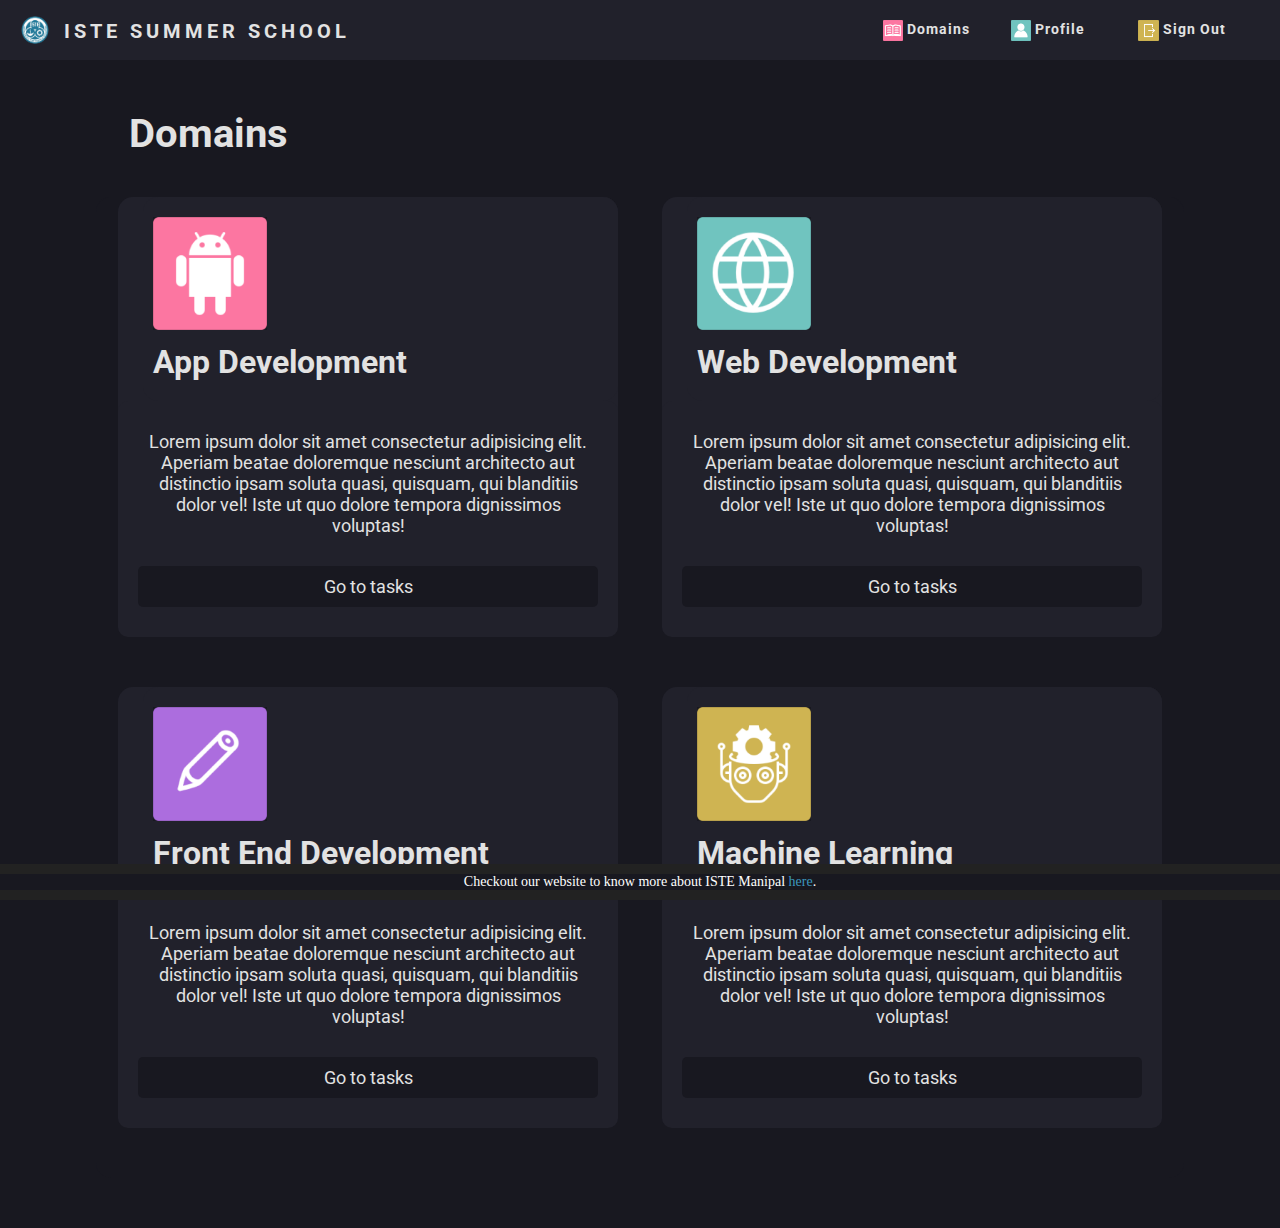
<file: index.html>
<!DOCTYPE html>
<html lang='en'>
<head> 
    <meta charset="UTF-8">
    <meta name="viewport" content="width=device-width, intial-scale=1.0">
    <meta http-equiv="X-UA-Compatible" content="io-edge">
    <link rel="stylesheet" href="CSS/styles.css">
    <link rel="preconnect" href="https://fonts.gstatic.com"> 
    <link href="https://fonts.googleapis.com/css2?family=Roboto:wght@700&display=swap" rel="stylesheet">
    <title>ISTE Summer School</title>
</head>

<body>
    <nav>
        <div class="logo">
            <a href="index.html" style="text-decoration: none;">
            <img src="Images/iste.png" style="width: 5%; height: 5%; float: left; background: #21212b;">
            </a>
            <h4> ISTE Summer School</h4>
        </div>
        <ul class="nav-links">
            <li>
                <img src="Images/d.png" style="width:16%; height:100%; display: inline-flex; background: #21212b; vertical-align: middle;">
                <a href="#">Domains</a>
            </li>
            <li>
                <img src="Images/p.png" style="width:16%; height:100%; display: inline-flex; background: #21212b; vertical-align: middle;">
                <a href="#">Profile</a>
            </li>
            <li>
                <img src="Images/s.png" style="width:16%; height:100%; display: inline-flex; background: #21212b; vertical-align: middle;">
                <a href="#">Sign Out</a>
            </li>
        </ul>
        <div class="burger">
            <div class="line1"></div>
            <div class="line2"></div>
            <div class="line3"></div>
        </div>
    </nav>
    <div class="container">
        <div class="heading">
            <h1>Domains</h1>
        </div>
        <div class="row">
            <div class="card">
                <div class="card-header">
                    <img src="Images/a.png" style="width: 25%; height: 25%;">
                    <h1>App Development</h1>
                </div>
                <div class="card-body">
                    <p>Lorem ipsum dolor sit amet consectetur adipisicing elit. Aperiam beatae doloremque nesciunt architecto aut distinctio ipsam soluta quasi, quisquam, qui blanditiis dolor vel! Iste ut quo dolore tempora dignissimos voluptas!</p>
                <a href="appdev.html" class="btn">Go to tasks</a>
                </div>
            </div>
            <div class="card">
                <div class="card-header">
                    <img src="Images/w.png" style="width: 25%; height: 25%;">
                    <h1>Web Development</h1>
                </div>
                <div class="card-body">
                    <p>Lorem ipsum dolor sit amet consectetur adipisicing elit. Aperiam beatae doloremque nesciunt architecto aut distinctio ipsam soluta quasi, quisquam, qui blanditiis dolor vel! Iste ut quo dolore tempora dignissimos voluptas!</p>
                <a href="webdev.html" class="btn">Go to tasks</a>
                </div>
            </div>
            <div class="card">
                <div class="card-header">
                    <img src="Images/f.png" style="width: 25%; height: 25%;">
                    <h1>Front End Development</h1>
                </div>
                <div class="card-body">
                    <p>Lorem ipsum dolor sit amet consectetur adipisicing elit. Aperiam beatae doloremque nesciunt architecto aut distinctio ipsam soluta quasi, quisquam, qui blanditiis dolor vel! Iste ut quo dolore tempora dignissimos voluptas!</p>
                <a href="frontend.html" class="btn">Go to tasks</a>
                </div>
            </div>
            <div class="card">
                <div class="card-header">
                    <img src="Images/m.png" style="width: 25%; height: 25%;">
                    <h1>Machine Learning</h1>
                </div>
                <div class="card-body">
                <p>Lorem ipsum dolor sit amet consectetur adipisicing elit. Aperiam beatae doloremque nesciunt architecto aut distinctio ipsam soluta quasi, quisquam, qui blanditiis dolor vel! Iste ut quo dolore tempora dignissimos voluptas!</p>
                <a href="machinelearning.html" class="btn">Go to tasks</a>
                </div>
            </div>
        </div>
    </div>
    <footer>
        <p>
          Checkout our website to know more about ISTE Manipal <i class="fa fa-heart"></i> 
          <a target="_blank" href="https://istemanipal.com"></a>
          <!-- Indian Society of Technical Education -->
          <a target="_blank" href="https://istemanipal.com">here</a>.
        </p>
      </footer>
</body>
<script src="script.js">
</script>
</html>
</file>
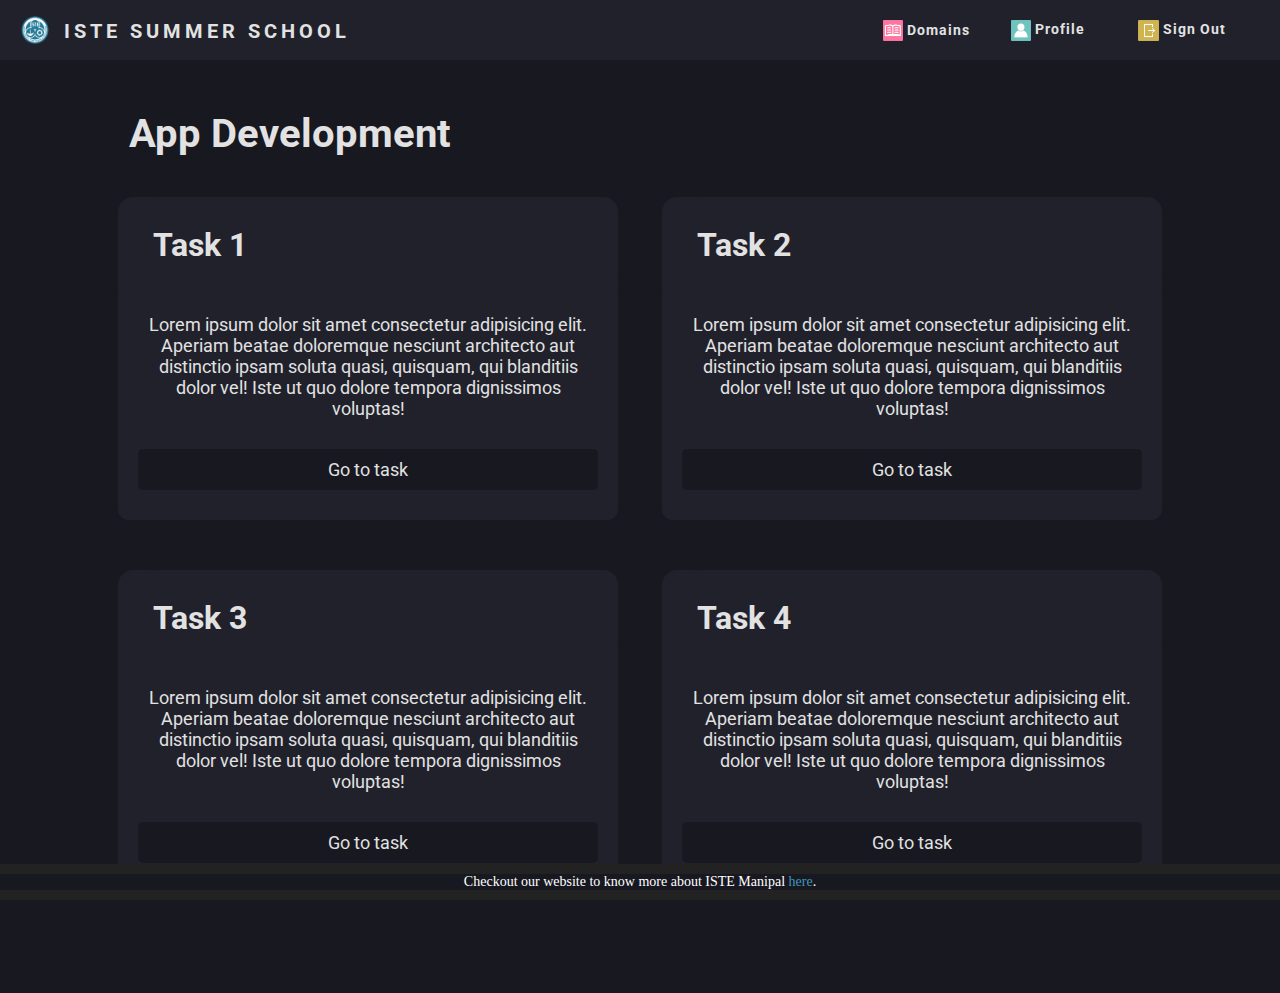
<file: appdev.html>
<!DOCTYPE html>
<html lang='en'>
<head> 
    <meta charset="UTF-8">
    <meta name="viewport" content="width=device-width, intial-scale=1.0">
    <meta http-equiv="X-UA-Compatible" content="io-edge">
    <link rel="stylesheet" href="CSS/styles.css">
    <link rel="preconnect" href="https://fonts.gstatic.com"> 
    <link href="https://fonts.googleapis.com/css2?family=Roboto:wght@700&display=swap" rel="stylesheet">
    <title>ISTE Summer School||App Development</title>
</head>

<body>
    <nav>
        <div class="logo">
            <img src="Images/iste.png" style="width: 5%; height: 5%; float: left; background: #21212b;">
            <h4>ISTE Summer School</h4>
        </div>
        <ul class="nav-links">
            <li>
                <img src="Images/d.png" style="width:16%; height:100%; display: inline-flex; background: #21212b; vertical-align: middle;">
                <a href="#" class="options">Domains</a>
            </li>
            <li>
                <img src="Images/p.png" style="width:16%; height:100%; display: inline-flex; background: #21212b; vertical-align: middle;">
                <a href="#">Profile</a>
            </li>
            <li>
                <img src="Images/s.png" style="width:16%; height:100%; display: inline-flex; background: #21212b; vertical-align: middle;">
                <a href="#">Sign Out</a>
            </li>
        </ul>
        <div class="burger">
            <div class="line1"></div>
            <div class="line2"></div>
            <div class="line3"></div>
        </div>
    </nav>
    <div class="container">
        <div class="heading">
            <h1>App Development</h1>
        </div>
        <div class="rows">
            <div class="card">
                <div class="card-header">
                    <h1>Task 1</h1>
                </div>
                <div class="card-body">
                    <p>Lorem ipsum dolor sit amet consectetur adipisicing elit. Aperiam beatae doloremque nesciunt architecto aut distinctio ipsam soluta quasi, quisquam, qui blanditiis dolor vel! Iste ut quo dolore tempora dignissimos voluptas!</p>
                <a href="task.html" class="btn">Go to task</a>
                </div>
            </div>
            <div class="card">
                <div class="card-header">
                    <h1>Task 2</h1>
                </div>
                <div class="card-body">
                    <p>Lorem ipsum dolor sit amet consectetur adipisicing elit. Aperiam beatae doloremque nesciunt architecto aut distinctio ipsam soluta quasi, quisquam, qui blanditiis dolor vel! Iste ut quo dolore tempora dignissimos voluptas!</p>
                <a href="task.html" class="btn">Go to task</a>
                </div>
            </div>
            <div class="card">
                <div class="card-header">
                    <h1>Task 3</h1>
                </div>
                <div class="card-body">
                    <p>Lorem ipsum dolor sit amet consectetur adipisicing elit. Aperiam beatae doloremque nesciunt architecto aut distinctio ipsam soluta quasi, quisquam, qui blanditiis dolor vel! Iste ut quo dolore tempora dignissimos voluptas!</p>
                <a href="task.html" class="btn">Go to task</a>
                </div>
            </div>
            <div class="card">
                <div class="card-header">
                    <h1>Task 4</h1>
                </div>
                <div class="card-body">
                <p>Lorem ipsum dolor sit amet consectetur adipisicing elit. Aperiam beatae doloremque nesciunt architecto aut distinctio ipsam soluta quasi, quisquam, qui blanditiis dolor vel! Iste ut quo dolore tempora dignissimos voluptas!</p>
                <a href="task.html" class="btn">Go to task</a>
                </div>
            </div>
        </div>
    </div>
    <footer>
        <p>
          Checkout our website to know more about ISTE Manipal <i class="fa fa-heart"></i> 
          <a target="_blank" href="https://istemanipal.com"></a>
          <!-- Indian Society of Technical Education -->
          <a target="_blank" href="https://istemanipal.com">here</a>.
        </p>
      </footer>
</body>
<script src="script.js">
</script>
</html>
</file>
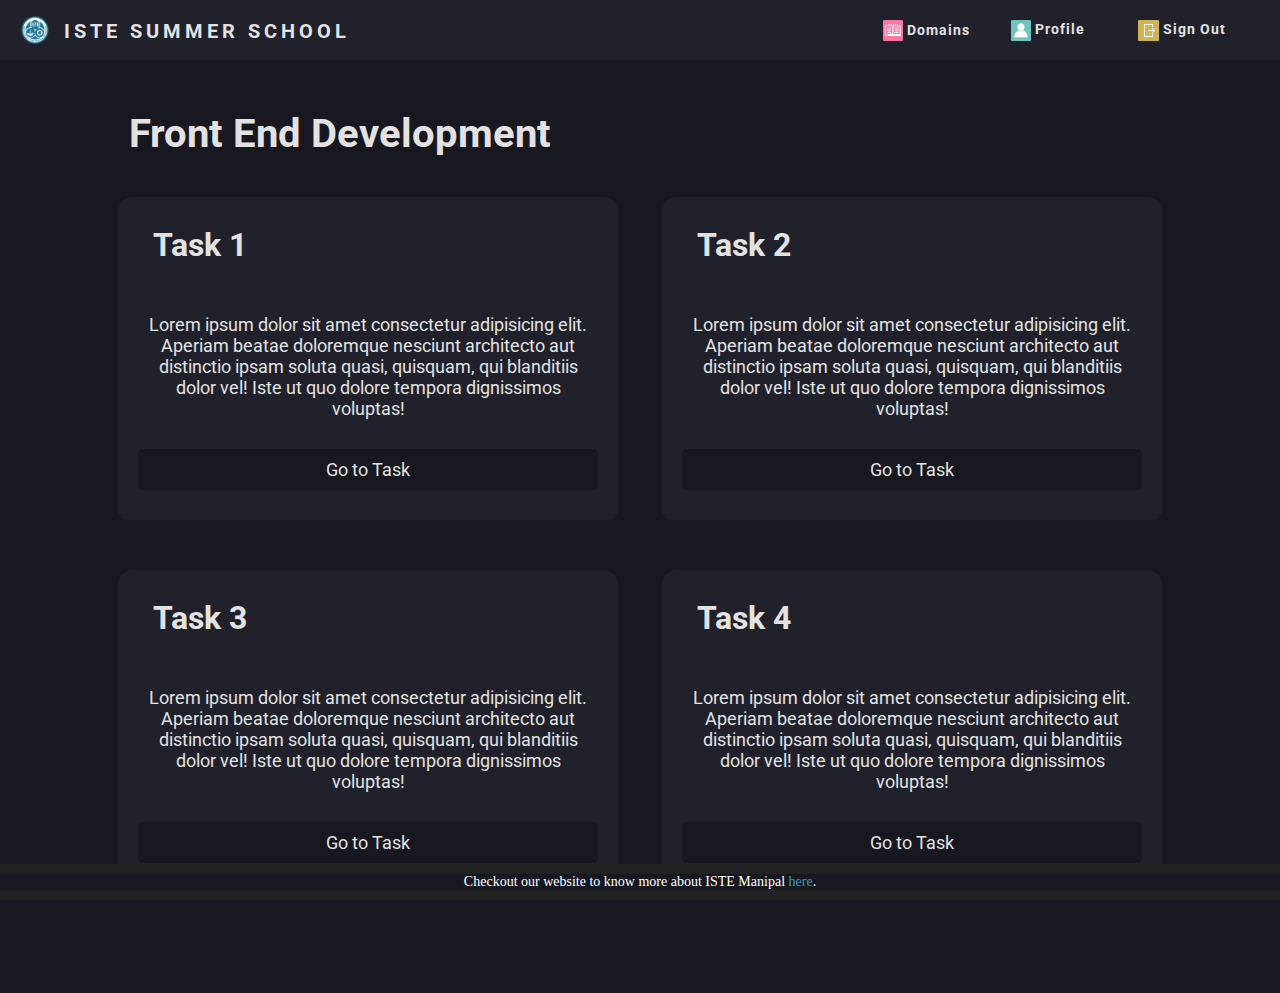
<file: frontend.html>
<!DOCTYPE html>
<html lang='en'>
<head> 
    <meta charset="UTF-8">
    <meta name="viewport" content="width=device-width, intial-scale=1.0">
    <meta http-equiv="X-UA-Compatible" content="io-edge">
    <link rel="stylesheet" href="CSS/styles.css">
    <link rel="preconnect" href="https://fonts.gstatic.com"> 
    <link href="https://fonts.googleapis.com/css2?family=Roboto:wght@700&display=swap" rel="stylesheet">
    <title>ISTE Summer School||Front End Development</title>
</head>

<body>
    <nav>
        <div class="logo">
            <img src="Images/iste.png" style="width: 5%; height: 5%; float: left; background: #21212b;">
            <h4>ISTE Summer School</h4>
        </div>
        <ul class="nav-links">
            <li>
                <img src="Images/d.png" style="width:16%; height:100%; display: inline-flex; background: #21212b; vertical-align: middle;">
                <a href="#" class="options">Domains</a>
            </li>
            <li>
                <img src="Images/p.png" style="width:16%; height:100%; display: inline-flex; background: #21212b; vertical-align: middle;">
                <a href="#">Profile</a>
            </li>
            <li>
                <img src="Images/s.png" style="width:16%; height:100%; display: inline-flex; background: #21212b; vertical-align: middle;">
                <a href="#">Sign Out</a>
            </li>
        </ul>
        <div class="burger">
            <div class="line1"></div>
            <div class="line2"></div>
            <div class="line3"></div>
        </div>
    </nav>
    <div class="container">
        <div class="heading">
            <h1>Front End Development</h1>
        </div>
        <div class="rows">
            <div class="card">
                <div class="card-header">
                    <h1>Task 1</h1>
                </div>
                <div class="card-body">
                    <p>Lorem ipsum dolor sit amet consectetur adipisicing elit. Aperiam beatae doloremque nesciunt architecto aut distinctio ipsam soluta quasi, quisquam, qui blanditiis dolor vel! Iste ut quo dolore tempora dignissimos voluptas!</p>
                <a href="#" class="btn">Go to Task</a>
                </div>
            </div>
            <div class="card">
                <div class="card-header">
                    <h1>Task 2</h1>
                </div>
                <div class="card-body">
                    <p>Lorem ipsum dolor sit amet consectetur adipisicing elit. Aperiam beatae doloremque nesciunt architecto aut distinctio ipsam soluta quasi, quisquam, qui blanditiis dolor vel! Iste ut quo dolore tempora dignissimos voluptas!</p>
                <a href="#" class="btn">Go to Task</a>
                </div>
            </div>
            <div class="card">
                <div class="card-header">
                    <h1>Task 3</h1>
                </div>
                <div class="card-body">
                    <p>Lorem ipsum dolor sit amet consectetur adipisicing elit. Aperiam beatae doloremque nesciunt architecto aut distinctio ipsam soluta quasi, quisquam, qui blanditiis dolor vel! Iste ut quo dolore tempora dignissimos voluptas!</p>
                <a href="#" class="btn">Go to Task</a>
                </div>
            </div>
            <div class="card">
                <div class="card-header">
                    <h1>Task 4</h1>
                </div>
                <div class="card-body">
                <p>Lorem ipsum dolor sit amet consectetur adipisicing elit. Aperiam beatae doloremque nesciunt architecto aut distinctio ipsam soluta quasi, quisquam, qui blanditiis dolor vel! Iste ut quo dolore tempora dignissimos voluptas!</p>
                <a href="#" class="btn">Go to Task</a>
                </div>
            </div>
        </div>
    </div>
    <footer>
        <p>
          Checkout our website to know more about ISTE Manipal <i class="fa fa-heart"></i> 
          <a target="_blank" href="https://istemanipal.com"></a>
          <!-- Indian Society of Technical Education -->
          <a target="_blank" href="https://istemanipal.com">here</a>.
        </p>
      </footer>
</body>
<script src="script.js">
</script>
</html>
</file>
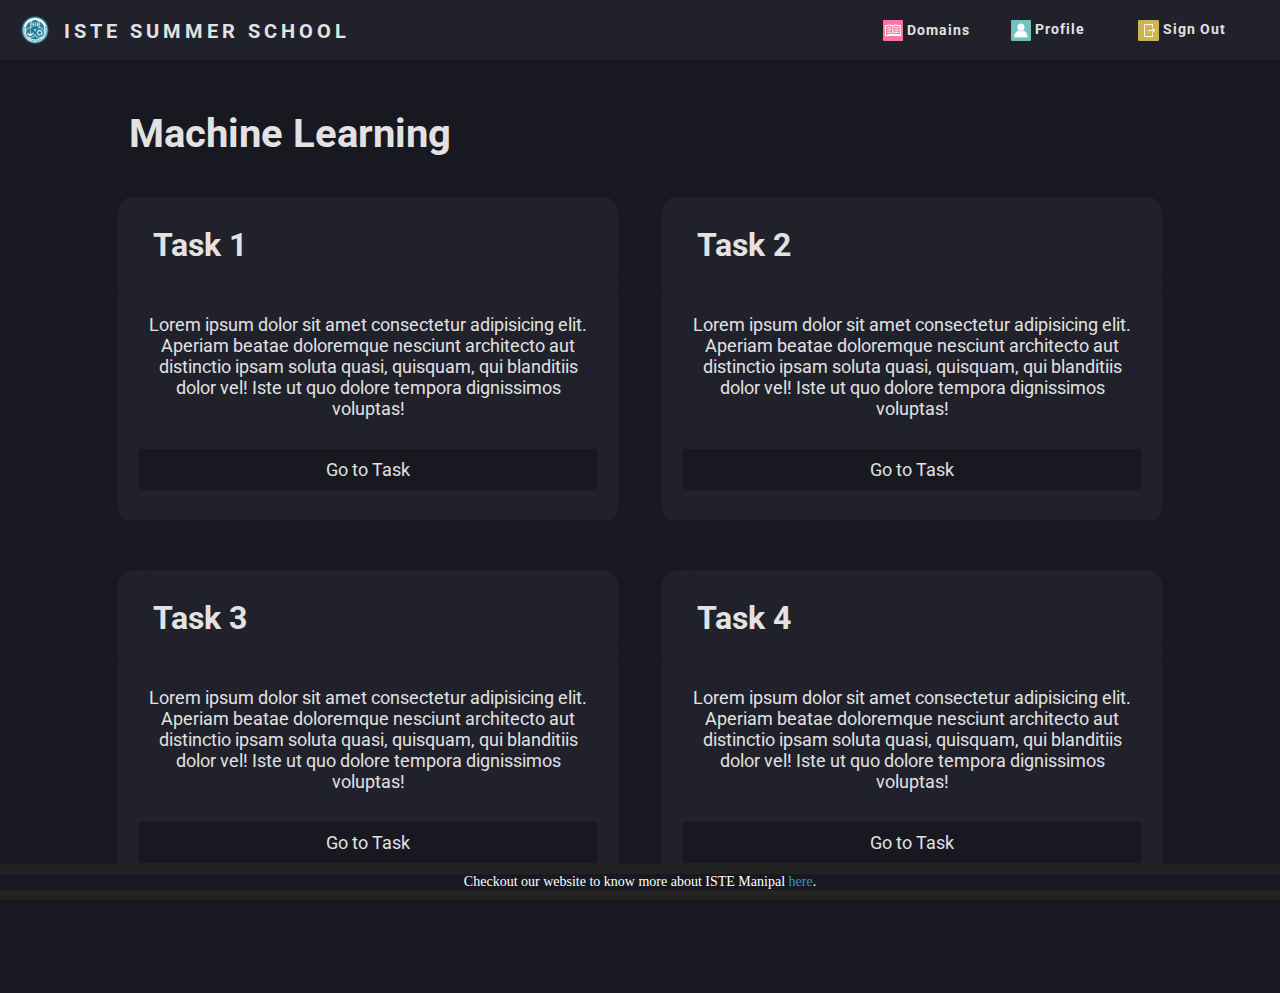
<file: machinelearning.html>
<!DOCTYPE html>
<html lang='en'>
<head> 
    <meta charset="UTF-8">
    <meta name="viewport" content="width=device-width, intial-scale=1.0">
    <meta http-equiv="X-UA-Compatible" content="io-edge">
    <link rel="stylesheet" href="CSS/styles.css">
    <link rel="preconnect" href="https://fonts.gstatic.com"> 
    <link href="https://fonts.googleapis.com/css2?family=Roboto:wght@700&display=swap" rel="stylesheet">
    <title>ISTE Summer School||Machine Learning</title>
</head>

<body>
    <nav>
        <div class="logo">
            <img src="Images/iste.png" style="width: 5%; height: 5%; float: left; background: #21212b;">
            <h4>ISTE Summer School</h4>
        </div>
        <ul class="nav-links">
            <li>
                <img src="Images/d.png" style="width:16%; height:100%; display: inline-flex; background: #21212b; vertical-align: middle;">
                <a href="index.html" class="options">Domains</a>
            </li>
            <li>
                <img src="Images/p.png" style="width:16%; height:100%; display: inline-flex; background: #21212b; vertical-align: middle;">
                <a href="profile_page.html">Profile</a>
            </li>
            <li>
                <img src="Images/s.png" style="width:16%; height:100%; display: inline-flex; background: #21212b; vertical-align: middle;">
                <a href="sign_in_page.html">Sign Out</a>
            </li>
        </ul>
        <div class="burger">
            <div class="line1"></div>
            <div class="line2"></div>
            <div class="line3"></div>
        </div>
    </nav>
    <div class="container">
        <div class="heading">
            <h1>Machine Learning</h1>
        </div>
        <div class="rows">
            <div class="card">
                <div class="card-header">
                    <h1>Task 1</h1>
                </div>
                <div class="card-body">
                    <p>Lorem ipsum dolor sit amet consectetur adipisicing elit. Aperiam beatae doloremque nesciunt architecto aut distinctio ipsam soluta quasi, quisquam, qui blanditiis dolor vel! Iste ut quo dolore tempora dignissimos voluptas!</p>
                <a href="#" class="btn">Go to Task</a>
                </div>
            </div>
            <div class="card">
                <div class="card-header">
                    <h1>Task 2</h1>
                </div>
                <div class="card-body">
                    <p>Lorem ipsum dolor sit amet consectetur adipisicing elit. Aperiam beatae doloremque nesciunt architecto aut distinctio ipsam soluta quasi, quisquam, qui blanditiis dolor vel! Iste ut quo dolore tempora dignissimos voluptas!</p>
                <a href="#" class="btn">Go to Task</a>
                </div>
            </div>
            <div class="card">
                <div class="card-header">
                    <h1>Task 3</h1>
                </div>
                <div class="card-body">
                    <p>Lorem ipsum dolor sit amet consectetur adipisicing elit. Aperiam beatae doloremque nesciunt architecto aut distinctio ipsam soluta quasi, quisquam, qui blanditiis dolor vel! Iste ut quo dolore tempora dignissimos voluptas!</p>
                <a href="#" class="btn">Go to Task</a>
                </div>
            </div>
            <div class="card">
                <div class="card-header">
                    <h1>Task 4</h1>
                </div>
                <div class="card-body">
                <p>Lorem ipsum dolor sit amet consectetur adipisicing elit. Aperiam beatae doloremque nesciunt architecto aut distinctio ipsam soluta quasi, quisquam, qui blanditiis dolor vel! Iste ut quo dolore tempora dignissimos voluptas!</p>
                <a href="#" class="btn">Go to Task</a>
                </div>
            </div>
        </div>
    </div>
    <footer>
        <p>
          Checkout our website to know more about ISTE Manipal <i class="fa fa-heart"></i> 
          <a target="_blank" href="https://istemanipal.com"></a>
          <!-- Indian Society of Technical Education -->
          <a target="_blank" href="https://istemanipal.com">here</a>.
        </p>
      </footer>
</body>
<script src="script.js">
</script>
</html>
</file>
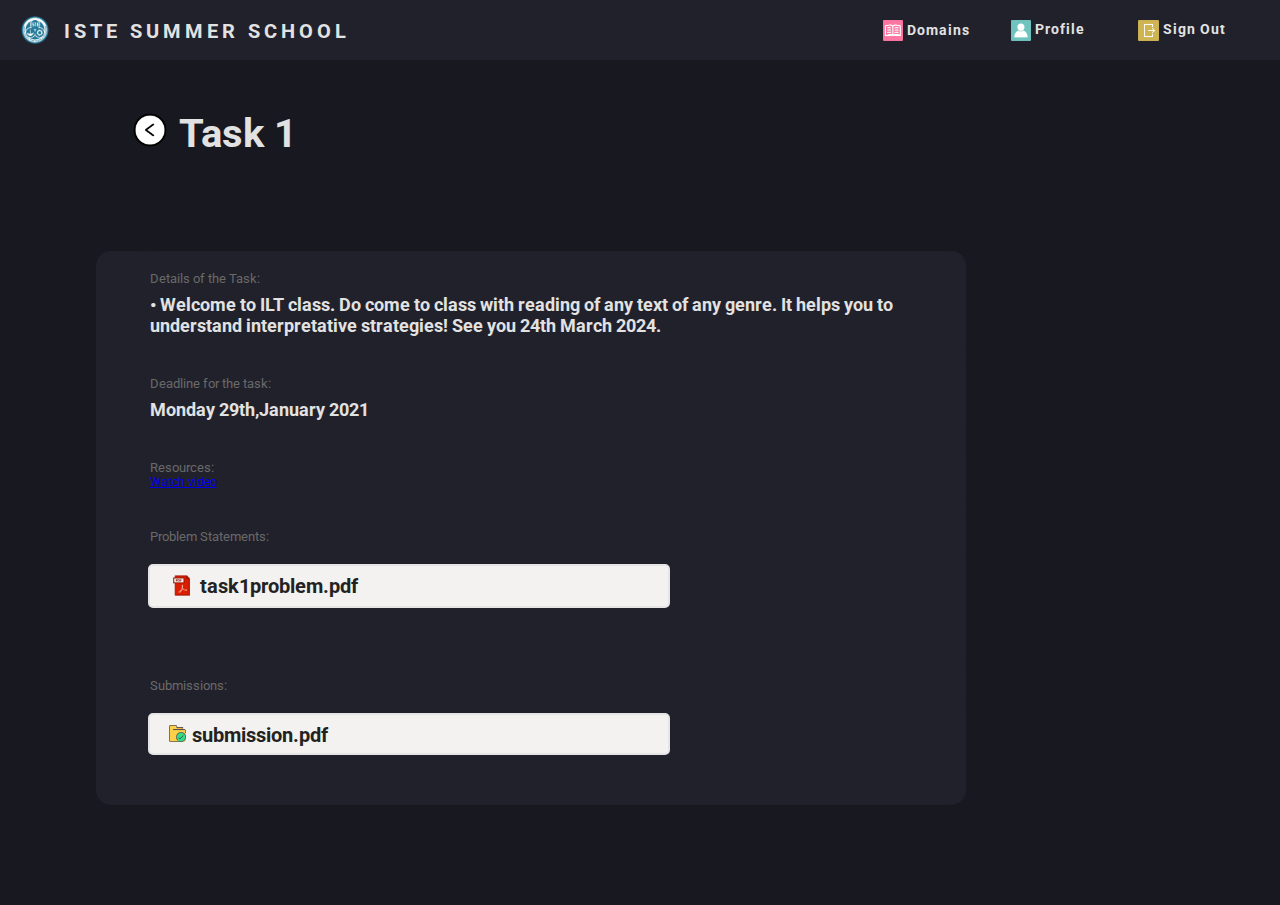
<file: task.html>
<!DOCTYPE html>
<html lang='en'>
<head> 
    <meta charset="UTF-8">
    <meta name="viewport" content="width=device-width, intial-scale=1.0">
    <meta http-equiv="X-UA-Compatible" content="io-edge">
    <link rel="stylesheet" href="CSS/styles.css">
    <link rel="preconnect" href="https://fonts.gstatic.com"> 
    <link href="https://fonts.googleapis.com/css2?family=Roboto:wght@700&display=swap" rel="stylesheet">
    <title>ISTE Summer School||App Development||Task</title>
</head>

<body>
    <nav>
        <div class="logo">
            <img src="Images/iste.png" style="width: 5%; height: 5%; float: left; background: #21212b;">
            <h4>ISTE Summer School</h4>
        </div>
        <ul class="nav-links">
            <li>
                <img src="Images/d.png" style="width:16%; height:100%; display: inline-flex; background: #21212b; vertical-align: middle;">
                <a href="#" class="options">Domains</a>
            </li>
            <li>
                <img src="Images/p.png" style="width:16%; height:100%; display: inline-flex; background: #21212b; vertical-align: middle;">
                <a href="#">Profile</a>
            </li>
            <li>
                <img src="Images/s.png" style="width:16%; height:100%; display: inline-flex; background: #21212b; vertical-align: middle;">
                <a href="#">Sign Out</a>
            </li>
        </ul>
        <div class="burger">
            <div class="line1"></div>
            <div class="line2"></div>
            <div class="line3"></div>
        </div>
    </nav>
    <div class="container">
        <div class="heading" style="display: flex;">
            <a href="#" class="previous"><img src="Images/back.png" style="width:40px; height:40px; display: inline-flex; vertical-align: middle; margin-left: 3%; margin-bottom: 3px;"></a>
            <h1 style="margin-left: 1%;">Task 1</h1>
        </div>
        <div class="row">
            <div class="card" style="margin-top: 5%; width: 80%; margin-right: auto;">
                <div class="card-header1">
                    <div class="details">
                        Details of the Task:
                    </div>
                    <h2> • Welcome to ILT class. Do come to class with reading of any text of any genre. It helps you to understand interpretative strategies!
                        See you 24th March 2024. 
                </h2>
                </div>
                <div class="card-header1">
                    <div class="details">
                        Deadline for the task:
                    </div>
                    <h2 style="display: flex;"> Monday 29th,January 2021
                </h2>
                </div>
              
                <div class="card-header1">
                    <div class="details">
                    Resources:
                    </div>
                    <div id="light">
                        <a class="boxclose" id="boxclose" onclick="lightbox_close();"></a>
                        <video id="VisaChipCardVideo" width="600" controls>
                            <source src="https://www.w3schools.com/html/mov_bbb.mp4" type="video/mp4">
                            <!--Browser does not support <video> tag -->
                          </video>
                      </div>
                      
                      <div id="fade" onClick="lightbox_close();"></div>
                      
                      <div class = "video" style="background-color: #21212b;">
                        <a href="#" onClick="lightbox_open();">Watch video</a>
                      </div>
                </div>
                <div class="card-header1">
                    <div class="details">
                        Problem Statements:
                    </div>
                </div>
                    <div class="link">
                    <h2 style="background-color: #f3f2f0"><img src="Images/pdf.png" style="width:25px; height:25px; display: inline-flex;background-color: #f3f2f0; vertical-align: middle; margin-left: 3%; margin-bottom: 3px;">
                    <a href="pdf.pdf" style="background-color: #f3f2f0; text-decoration: none; color: #222222; font-size: 20px;">task1problem.pdf</a>
                </h2>
                </div>
                <div class="card-header1">
                    <div class="details">
                        Submissions:
                    </div>
                </div>
                    <div class="link">
                    <h2 style="background-color: #f3f2f0"><img src="Images/check.png" style="width:17px; height: 17px; display: inline-flex;background-color: #f3f2f0; vertical-align: middle; margin-left: 3%; margin-bottom: 3px;">
                    <a href="pdf.pdf" style="background-color: #f3f2f0; text-decoration: none; color: #222222; font-size: 20px;">submission.pdf</a>
                </h2>
                </div>
            </div>
        </div>
    </div>
</body>
<script src="script.js">
</script>
</html>
</file>
<file: CSS/styles.css>
*{
    margin: 0px;
    padding: 0px;
    box-sizing: border-box;
    background-color: #181820;
}

nav{
    display: flex;
    justify-content: space-around;
    align-items: center;
    min-height: 5vh;
    background-color: #21212b;
    font-family: 'Roboto', sans-serif;
}

.logo{
    color: rgb(226, 226, 226);
    text-transform: uppercase;
    letter-spacing: 4px;
    font-size: 20px;
    font-family: 'Roboto', sans-serif;
    background-color: #21212b;
}

.logo h4{
    background-color: #21212b;
    margin-left: 6%;
    margin-top: 2.2%;
}

.nav-links{
    display: flex;
    justify-content: space-around;
    width: 30%;
    background-color: #21212b;
}

.nav-links li{
list-style: none;
background-color: #21212b;
}

.nav-links a{
    color:rgb(226, 226, 226);
    text-decoration: none;
    letter-spacing: 1px;
    font-weight: bold;
    font-size: 14px;
    background-color: #21212b;
}

.options{
    vertical-align: middle;
}

.burger{
    display: none;
    background-color: #21212b;
    margin-right: 15px;
}

.burger div{
  width: 25px;
  height: 3px;
  background-color: rgb(226, 226, 226);
  margin: 4px;
  transition: all 0.3s ease;
}

@media screen and (max-width:1024px) {
    .nav-links{
        width: 50%;
    }
    .card {
        width: 60%;
    }
    .logo h4{
        margin-top: 10px;
    }
}

@media screen and (max-width:786px) {
    body{
        overflow-x: hidden;
    }
    .nav-links{
        position: absolute;
        right: 0px;
        height: 95vh;
        top: 5vh;
        background-color: #21212b;
        display: flex;
        flex-direction: column;
        align-items: center;
        width: 30%;
        transform: translateX(100%);
        transition: transform 0.5s ease-in;
    }
    .nav-links li{
        opacity: 0;
    }
    .burger{
        display: block;
        cursor: pointer;
    }
    .card{
        width: 80%;
    }
    .cards{
        width: 80%;
    }
    .heading{
        padding: 20px;
        font-size: 30px;
    }
    .logo h4{
        margin-top: 13px;
    }
}
.nav-active{
    transform: translateX(0%);
}

@keyframes navLinkFade{
    from{
        opacity: 0;
        transform: translateX(50px);
    }
    to{
        opacity: 1;
        transform: translateX(0px);  
    }
}

.toggle .line1{
  transform: rotate(-45deg) translate(-5px,6px);
}

.toggle .line2{
    opacity: 0;
}

.toggle .line3{
    transform: rotate(45deg) translate(-5px,-6px);
}

.container{
    width: 85%;
    margin: 50px auto;
}

.heading{
    font-size: 20px;
    color: rgb(226, 226, 226);
    font-family: 'Roboto', sans-serif;
    margin-bottom: 40px;
    margin-left: 3%;
}

.row{
    display: flex;
    flex-direction: row;
    justify-content: space-around;
    flex-flow: wrap;
    border-radius: 15px;
}

.rows{
    display: flex;
    flex-direction: column;
    justify-content: space-around;
    flex-flow: wrap;
    border-radius: 15px;
}




.card{
    width:500px;
    background: #21212b;
    margin-bottom: 50px;
    border-radius: 15px;
}

.card1{
    width:1000px;
    background: #21212b;
    margin-bottom: 50px;
    border-radius: 15px;
}

.cards{
    width:2000px;
    background: #21212b;
    margin-bottom: 50px;
    border-radius: 15px;
}

.card-header{
    margin-left: 5%;
    text-align: left;
    padding:20px 10px;
    background: #21212b;
    color: rgb(226, 226, 226);
    font-family: 'Roboto', sans-serif;
    border-radius: 15px;
}

.card-header1{
    margin-left: 5%;
    text-align: left;
    padding:20px 10px;
    background: #21212b;
    color: rgb(226, 226, 226);
    font-family: 'Roboto', sans-serif;
    font-size: 12px;
    border-radius: 15px;
}
.card-header1 h1{
    margin-top: 2%;
    background: #21212b;
}

.card-header1 h2{
    margin-top: 1%;
    text-decoration: none;
    background: #21212b;
}

.card-header h1{
    margin-top: 2%;
    background: #21212b;
}

.card-header h2{
    margin-top: 1%;
}

.card-body{
    padding: 30px 20px;
    text-align: center;
    font-size: 18px;
    color: rgb(226, 226, 226);
    background-color: #21212b;
    font-family: 'Roboto', sans-serif;
    border-radius: 10px;
}

.card-body p{
    background-color: #21212b;
}

.card-body .btn{
    display: none;
    overflow: hidden;
    display: block;
    color: rgb(226, 226, 226);;
    text-align: center;
    margin-top: 30px;
    text-decoration: none;
    padding: 10px 5px;
}

.btn{
    border-radius: 5px;
    background-color: #181820;
}

.card:hover{
    transform: scale(1.05);
    box-shadow: 0 0 40px -10px rgba(0, 0, 0, 0.25);
}

.cards:hover{
    transform: scale(1.05);
    box-shadow: 0 0 40px -10px rgba(0, 0, 0, 0.25);
}

.details{
    color: dimgrey;
    font-size: small;
    background-color: #21212b;

}
footer {
    background-color: #222;
    color: #fff;
    font-size: 14px;
    bottom: 0;
    position: fixed;
    left: 0;
    right: 0;
    text-align: center;
    z-index: 999;
}

footer p {
    margin: 10px 0;
}

footer i {
    color: red;
}

footer a {
    color: #3c97bf;
    text-decoration: none;
}
.form-control{
    padding: 30px 20px;
    /* text-align: center; */
    background-color: #21212b;
    margin-left: -65%;
}

#fade {
    display: none;
    position: fixed;
    top: 0%;
    left: 0%;
    width: 100%;
    height: 100%;
    background-color: black;
    z-index: 1001;
    -moz-opacity: 0.8;
    opacity: .80;
    filter: alpha(opacity=80);
  }
  
  #light {
    display: none;
    position: absolute;
    top: 50%;
    left: 50%;
    max-width: 600px;
    max-height: 360px;
    margin-left: -300px;
    margin-top: -180px;
    border: 2px solid #FFF;
    background: #FFF;
    z-index: 1002;
    overflow: visible;
  }
  
  #boxclose {
    float: right;
    cursor: pointer;
    color: #fff;
    border: 1px solid #AEAEAE;
    border-radius: 3px;
    background: #222222;
    font-size: 31px;
    font-weight: bold;
    display: inline-block;
    line-height: 0px;
    padding: 11px 3px;
    position: absolute;
    right: 2px;
    top: 2px;
    z-index: 1002;
    opacity: 0.9;
  }
  
  .boxclose:before {
    content: "×";
  }
  
  #fade:hover ~ #boxclose {
    display:none;
  }
  
  .test:hover ~ .test2 {
    display: none;
  }

  .video a{
    margin-top: 1%;
    background: #21212b;
  }

  .link{
    width:60%;
    background: #f3f2f0;
    border: 2px solid #e5e5e5;
    border-radius: 5px;
    margin-bottom: 50px;
    display: flexbox;
    margin-left: 6%;
    text-align: left;
    padding: 5px 3px;
    color: rgb(226, 226, 226);
    font-family: 'Roboto', sans-serif;
}
</file>
